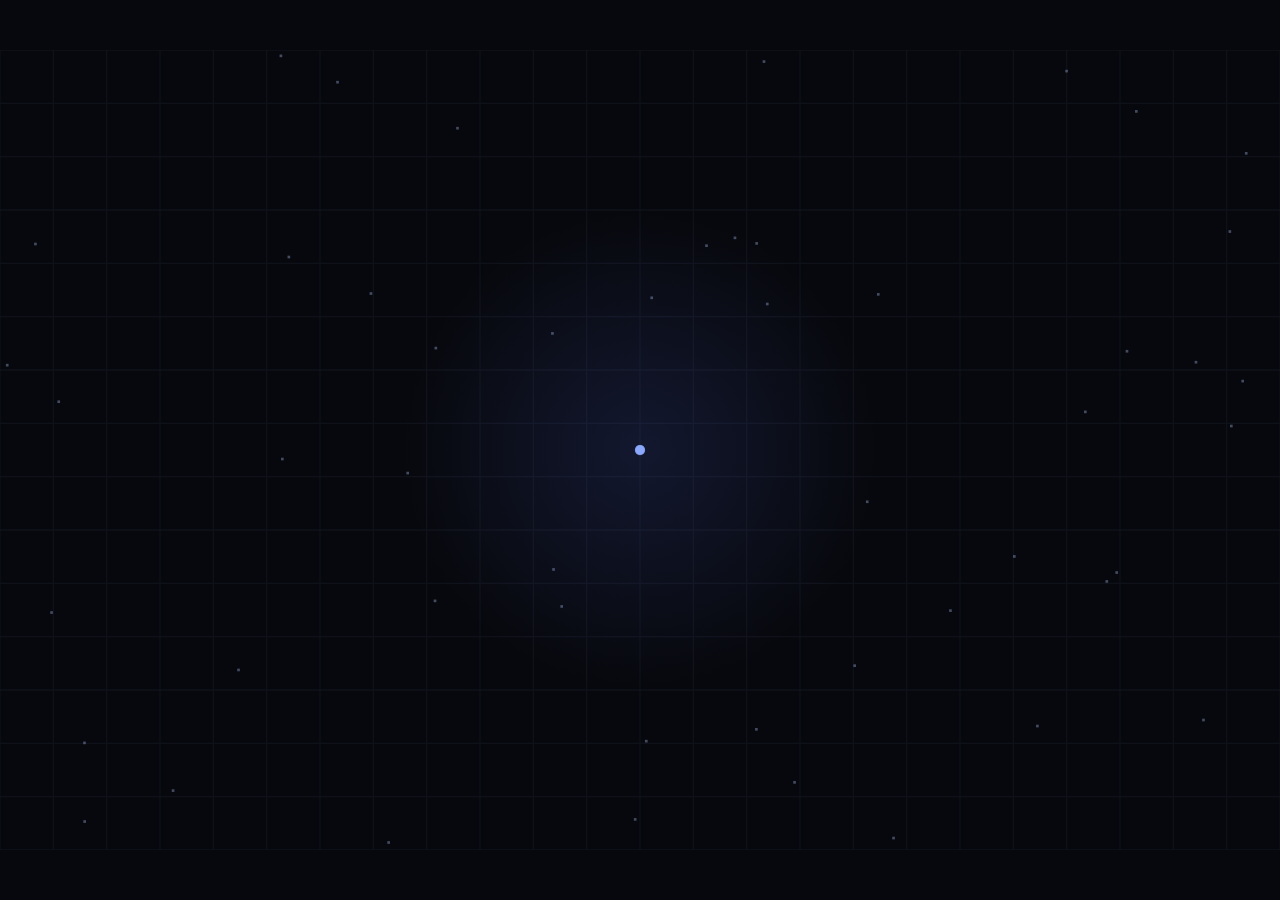
<file: index.html>
<!DOCTYPE html>
<html lang="es"><head><meta charset="utf-8"><meta name="viewport" content="width=device-width,initial-scale=1">
<link rel="icon" type="image/svg+xml" href="data:image/svg+xml,%3Csvg xmlns='http://www.w3.org/2000/svg' viewBox='0 0 100 100'%3E%3Crect width='100' height='100' rx='22' fill='%2307080d'/%3E%3Cpolygon points='50,12 74,50 50,88 26,50' fill='%237dffb2'/%3E%3Ccircle cx='78' cy='24' r='7' fill='%23ff3d5a'/%3E%3C/svg%3E">
<meta property="og:type" content="website">
<meta property="og:title" content="ORBIQ — Juego de arena HTML5 gratis">
<meta property="og:description" content="Recoge orbes, esquiva círculos, encadena combos y desafía los modos Hardcore y Oleada infinita. Gratis en tu navegador.">
<meta property="og:locale" content="es_ES">
<meta name="twitter:card" content="summary">
<meta name="twitter:title" content="ORBIQ — Juego de arena HTML5 gratis">
<meta name="twitter:description" content="Recoge orbes, esquiva círculos, encadena combos. Gratis en tu navegador.">
<title>ORBIQ - Juego de arena HTML5 gratis</title>
<meta name="description" content="ORBIQ: juego de arena gratis en el navegador. Recoge orbes, esquiva círculos, encadena combos y desafía el modo Hardcore.">
<link rel="stylesheet" href="src/styles.css">
</head><body><canvas id="c"></canvas>
<script type="module" src="src/main.js"></script>
</body></html>
</file>
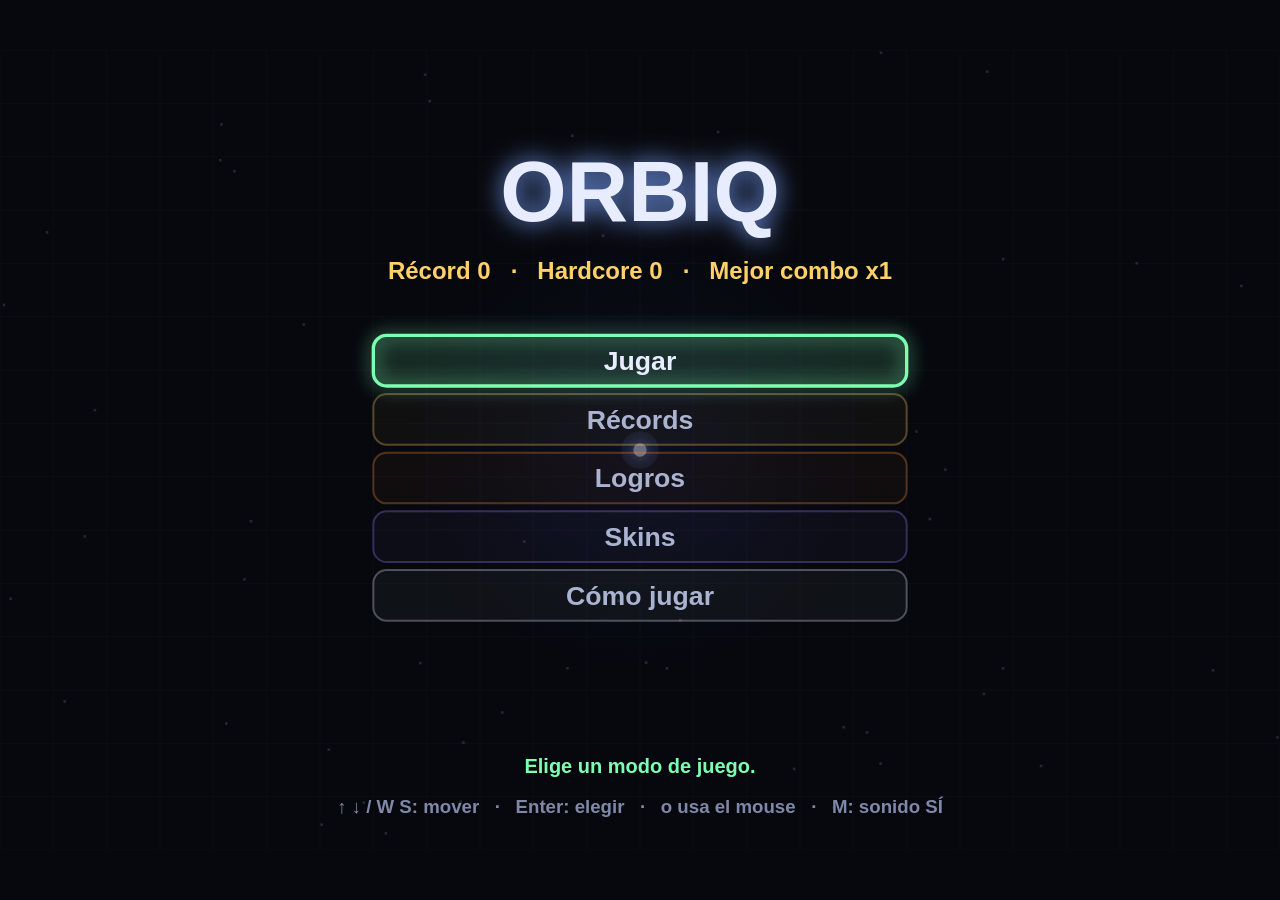
<file: ORBIQ ORIGINAL.html>
<!DOCTYPE html>
<html lang="es"><head><meta charset="utf-8"><meta name="viewport" content="width=device-width,initial-scale=1">
<link rel="icon" type="image/svg+xml" href="data:image/svg+xml,%3Csvg xmlns='http://www.w3.org/2000/svg' viewBox='0 0 100 100'%3E%3Crect width='100' height='100' rx='22' fill='%2307080d'/%3E%3Cpolygon points='50,12 74,50 50,88 26,50' fill='%237dffb2'/%3E%3Ccircle cx='78' cy='24' r='7' fill='%23ff3d5a'/%3E%3C/svg%3E">
<meta property="og:type" content="website">
<meta property="og:title" content="ORBIQ — Juego de arena HTML5 gratis">
<meta property="og:description" content="Recoge orbes, esquiva círculos, encadena combos y desafía los modos Hardcore y Oleada infinita. Gratis en tu navegador.">
<meta property="og:locale" content="es_ES">
<meta name="twitter:card" content="summary">
<meta name="twitter:title" content="ORBIQ — Juego de arena HTML5 gratis">
<meta name="twitter:description" content="Recoge orbes, esquiva círculos, encadena combos. Gratis en tu navegador.">
<title>ORBIQ - Juego de arena HTML5 gratis</title>
<meta name="description" content="ORBIQ: juego de arena gratis en el navegador. Recoge orbes, esquiva círculos, encadena combos y desafía el modo Hardcore.">
<style>html,body{margin:0;height:100%;background:#07080d;overflow:hidden}canvas{position:absolute;cursor:none;display:block}</style>
</head><body><canvas id="c"></canvas>
<script>
(()=>{'use strict';
/* ===== CONSTANTES (ajusta el balance aquí) ===== */
const W=960,H=600,DT=1/60;               // resolución lógica y paso fijo (60 FPS lógicos)
const ORB_LIFE=6, ORB_MIN=5, ORB_MAX=50; // vida del orbe (s) y rango de valor
const WAVE_GAP=[20,30], WAVE_DUR=[8,15], TELEGRAPH=2, INVULN=1.5, COMBO_TIME=7;
const PU={shield:{n:'Escudo',c:'#ffd166',d:4},magnet:{n:'Imán',c:'#2de2e6',d:6},slow:{n:'Tiempo lento',c:'#a07bff',d:4},freeze:{n:'Congelar',c:'#ffffff',d:2},bomb:{n:'Detonador',c:'#ff8a3d',d:0},combo:{n:'Combo x2',c:'#ff5ea8',d:5}};
const PUK=Object.keys(PU);
/* Solo 2 modos con el mismo sistema de puntos (val:1). Hardcore (flag hc): 1 vida y oleadas más frecuentes (wave:.65) */
const MODS=[
 {n:'Normal',d:'3 vidas · dificultad progresiva',wave:1,cnt:1,val:1,life:1,hp:3,spd:1,cmb:1},
 {n:'Hardcore',d:'1 vida · oleadas más frecuentes',wave:.65,cnt:1,val:1,life:1,hp:1,spd:1,cmb:1,hc:true},
 {n:'Oleada infinita',d:'Sobrevive el máximo tiempo posible',wave:1,cnt:1.4,val:1,life:1,hp:1,spd:1.1,cmb:1,endless:true}
];
const ACH=[
 {id:'w5',n:'Sobrevive 5 oleadas',ic:'🌊',d:'Llega a la oleada 5 en Normal o Hardcore.'},
 {id:'c8',n:'Alcanza combo x8',ic:'🔥',d:'Encadena orbes hasta combo x8 (racha perfecta).'},
 {id:'c15',n:'Alcanza combo x15',ic:'💥',d:'Encadena orbes hasta combo x15 (requiere power-up Combo x2).'},
 {id:'o100',n:'Recoge 100 orbes en una partida',ic:'💎',d:'Recoge 100 orbes sin morir.'},
 {id:'boss1',n:'Derrota a un jefe',ic:'👑',d:'Derrota al jefe del nivel 10.'},
 {id:'hc1000',n:'Hardcore: más de 1000 puntos',ic:'💀',d:'Termina una partida Hardcore con más de 1000 puntos.'}
];
const SKINS=[
 {id:'default',n:'Clásico',req:null,d:'El cursor de siempre.'},
 {id:'star',n:'Estrella',req:'c15',d:'Desbloqueado con combo x15.'},
 {id:'ring',n:'Anillo doble',req:'o100',d:'Desbloqueado con 100 orbes en una partida.'},
 {id:'diamond',n:'Rombo',req:'w5',d:'Desbloqueado con 5 oleadas.'}
];
/* --- Constantes de menú y récords (nuevo) --- */
const NAME_MAX=12, SCORES_MAX=10;                        // longitud máxima del nombre y tamaño de la tabla
const MODE_C={normal:'#7dffb2',hardcore:'#ff3d5a',endless:'#2de2e6'};      // color de la etiqueta de cada modo
const LVMSG={2:'¡Oleadas más frecuentes!',3:'¡Patrones combinados!',5:'¡Mini-oleadas!',7:'¡Círculos rebotadores!'};

/* ===== UTILIDADES ===== */
const rnd=(a,b)=>a+Math.random()*(b-a),ri=(a,b)=>Math.floor(rnd(a,b+1)),pick=a=>a[Math.floor(Math.random()*a.length)];
const clamp=(v,a,b)=>Math.max(a,Math.min(b,v)),dist=(a,b,c,d)=>Math.hypot(a-c,b-d);
const store={get(k,d){try{const v=localStorage.getItem('av_'+k);return v===null?d:JSON.parse(v)}catch(e){return d}},
 set(k,v){try{localStorage.setItem('av_'+k,JSON.stringify(v));return true}catch(e){return false}}};

/* ===== AUDIO (Web Audio, osciladores) ===== */
let ac=null,muted=false;
function initAudio(){if(!ac){try{ac=new(window.AudioContext||window.webkitAudioContext)()}catch(e){}}if(ac&&ac.state==='suspended')ac.resume()}
function tone(f,d=.12,type='sine',v=.08,slide=0){
 if(!ac||muted)return;const t=ac.currentTime,o=ac.createOscillator(),g=ac.createGain();
 o.type=type;o.frequency.setValueAtTime(f,t);if(slide)o.frequency.exponentialRampToValueAtTime(Math.max(30,f+slide),t+d);
 g.gain.setValueAtTime(v,t);g.gain.exponentialRampToValueAtTime(.0001,t+d);o.connect(g);g.connect(ac.destination);o.start(t);o.stop(t+d)}
const seq=(fs,gap,type,v)=>fs.forEach((f,i)=>setTimeout(()=>tone(f,.15,type,v),i*gap));
const sfx={collect:m=>tone(520+m*90,.12,'triangle',.09),miss:()=>tone(200,.2,'sawtooth',.06,-100),
 power:()=>seq([660,990],90,'square',.06),hit:()=>tone(120,.3,'sawtooth',.12,-60),level:()=>seq([523,659,784,1047],90,'triangle',.08),
 die:()=>tone(300,.9,'sawtooth',.12,-260),alarm:p=>tone(300+p*500,.12,'square',.05),boom:()=>tone(160,.4,'sawtooth',.12,-120),
 nav:()=>tone(420,.06,'triangle',.05)}; // nav: sonido suave al moverse por el menú
const ARP=[220,261.6,329.6,392,329.6,261.6]; // arpegio de fondo

/* ===== ESTADO ===== */
const cv=document.getElementById('c'),ctx=cv.getContext('2d');
const mouse={x:W/2,y:H/2};
let scene='menu',G=null,K=1,parts=[],texts=[],trail=[];   // escenas: menu, playmenu, howto, records, achievements, skins, play, revive, name, over
let rec=store.get('rec',0),bestCombo=store.get('bc',1),ach=store.get('ach',{});
// Migración de ids de logros antiguos a los nuevos
const ACH_MIG={'w3':'w5','c5':'c8','c10':'c15','o50':'o100','hc500':'hc1000'};
let achChanged=false;
Object.keys(ACH_MIG).forEach(oldId=>{
 if(ach[oldId]){ach[ACH_MIG[oldId]]=1;delete ach[oldId];achChanged=true}
});
if(achChanged)store.set('ach',ach);
let recHC=store.get('rec_hardcore',0);                    // récord separado del modo Hardcore
let recHCTime=store.get('rec_hc_time',0);                 // mejor tiempo sobrevivido en Hardcore (s)
let unlockedEndless=store.get('endless',0)?true:false;    // modo Oleada infinita desbloqueado (nivel 10 en Normal)
let recEndless=store.get('rec_endless',0);                // récord de tiempo en Oleada infinita (s)
let unlockedSkins=store.get('skins',['default']);         // ids de skins desbloqueadas
let selSkin=store.get('skin','default');                  // skin elegida
if(!Array.isArray(unlockedSkins)||!unlockedSkins.includes('default'))unlockedSkins=['default'];
SKINS.forEach(s=>{if(s.req&&ach[s.req]&&!unlockedSkins.includes(s.id))unlockedSkins.push(s.id)});   // logros ya obtenidos antes
if(!unlockedSkins.includes(selSkin))selSkin='default';

/* ===== ESTADO DE MENÚ Y RÉCORDS (nuevo) ===== */
let eggMode=false,eggBuf='';            // easter egg: escribir 'egg' cambia los círculos por huevos de Pascua
let sel=0,sceneT=0;                   // opción seleccionada y segundos en la escena actual
const nm={text:''};                    // texto del input de nombre
let hl=null;                           // entrada recién agregada a resaltar: {e:entrada, t:segundos restantes}
// ¿Funciona localStorage? (en modo privado puede fallar). Si no, el juego sigue y avisamos en pantalla.
let storeOK=(()=>{try{const k='av__test';localStorage.setItem(k,'1');localStorage.removeItem(k);return true}catch(e){return false}})();
const byScore=(a,b)=>b.score-a.score||(a.date||0)-(b.date||0);   // mayor puntuación primero; empate: la más antigua
// Carga las dos tablas independientes ('av_scores_normal' y 'av_scores_hardcore').
// Migración: si existe el antiguo 'av_scores' (mezclado), reparte sus entradas por modo, guarda y lo elimina.
function loadScores(){
 const ok=e=>e&&typeof e.name==='string'&&typeof e.score==='number';
 const list=k=>{const a=store.get(k,[]);return Array.isArray(a)?a.filter(ok):[]};
 let n=list('scores_normal'),h=list('scores_hardcore');
 const old=store.get('scores',null);
 if(Array.isArray(old))old.filter(ok).forEach(e=>{if(e.mode==='hardcore')h.push(e);else if(e.mode==='normal')n.push(e)});
 const top=(a,m)=>a.filter(e=>e.mode===m).sort(byScore).slice(0,SCORES_MAX);
 n=top(n,'normal');h=top(h,'hardcore');
 if(Array.isArray(old)){const x=store.set('scores_normal',n),y=store.set('scores_hardcore',h);
  if(x&&y){try{localStorage.removeItem('av_scores')}catch(e){}}}
 return [n,h]}
let [scoresNormal,scoresHardcore]=loadScores();   // tablas en memoria (siguen funcionando aunque localStorage falle)
// Agrega la entrada a la tabla de su modo, ordena, recorta al top 10 y guarda solo esa tabla.
// Devuelve la entrada si quedó dentro del top 10, o null si no entró.
function addScore(e){const hc=e.mode==='hardcore',t=(hc?scoresHardcore:scoresNormal).concat(e).sort(byScore).slice(0,SCORES_MAX);
 if(hc)scoresHardcore=t;else scoresNormal=t;
 if(!store.set(hc?'scores_hardcore':'scores_normal',t))storeOK=false;return t.includes(e)?e:null}
const curRec=()=>G&&G.hc?recHC:rec;    // récord del modo de la partida actual
function fdate(ms){const d=new Date(ms);if(isNaN(d))return '--/--/--';const p=n=>String(n).padStart(2,'0');
 return p(d.getDate())+'/'+p(d.getMonth()+1)+'/'+p(d.getFullYear()%100)}   // fecha corta dd/mm/aa
function go(s){scene=s;sel=0;sceneT=0}      // cambia de escena y reinicia el estado de menú
function fmtTime(s){s=Math.max(0,s);return Math.floor(s/60)+':'+String(Math.floor(s%60)).padStart(2,'0')}   // mm:ss
const live=()=>G&&(scene==='play'||scene==='name'||scene==='over'||scene==='revive');   // ¿se dibuja la partida (mundo + HUD)?
const dust=Array.from({length:50},()=>({x:rnd(0,W),y:rnd(0,H),vx:rnd(-6,6),vy:rnd(-6,6)}));

function newGame(modo='normal'){
 // Normal: modificador 'Normal' · Hardcore: fuerza el modificador Hardcore
 const hc=modo==='hardcore',endless=modo==='endless',
  mod=hc?MODS.find(m=>m.hc):endless?MODS.find(m=>m.endless):MODS.find(m=>m.n==='Normal');parts=[];texts=[];hl=null;eggMode=false;
 G={t:0,score:0,lives:mod.hp,lvl:1,energy:0,streak:0,combo:1,comboT:0,orbs:[],circles:[],mod,inv:0,shake:0,
  pu:null,armed:false,puOrb:null,orbT:.5,puT:rnd(10,16),
  phase:endless?'wave':'calm',waveT:endless?9999:rnd(12,18),total:endless?9999:0,spawned:0,dur:endless?9999:10,theme:['line'],
  waves:0,miniT:10,got:0,maxCombo:1,banner:{t:3.5,a:'Modificador: '+mod.n,b:mod.d},flash:0,mt:0,mstep:0,newAch:[],alarmT:0,
  hc,mode:modo,
  perfectStreak:0,                 // Bloque A: orbes seguidos sin fallar ni recibir daño
  runT:0,                          // Bloque D: tiempo de la partida (s)
  reviveUsed:false,pendingRevive:false,   // Bloque E: crédito de revivir
  safeZone:null,safeT:rnd(25,35),  // Bloque G: zona segura
  boss:null,bossSpawned:{},        // Bloque K: jefe cada 10 niveles
  endless,endT:0,endWaveT:20,endSpawnT:0,endlessUnlockedNow:false};   // Bloque C: Oleada infinita
 if(endless)chooseTheme();
 go('play');
}
const need=()=>100+G.lvl*100;   // nivel 2→300, nivel 5→600, nivel 10→1100
function burst(x,y,c,n,sp=160,life=.6){for(let i=0;i<n;i++){const a=rnd(0,6.283),s=rnd(.2,1)*sp;
 parts.push({x,y,vx:Math.cos(a)*s,vy:Math.sin(a)*s,l:rnd(.3,1)*life,m:life,c,s:rnd(1.5,3.5)})}}
const ft=(x,y,s,c,sz=16)=>texts.push({x,y,s,c,sz,l:1});
function unlock(id){if(ach[id])return;ach[id]=1;store.set('ach',ach);G.newAch.push(ACH.find(a=>a.id===id).n);
 SKINS.forEach(s=>{if(s.req===id&&!unlockedSkins.includes(s.id)){unlockedSkins.push(s.id);store.set('skins',unlockedSkins)}})}

/* ===== SPAWN: orbes, power-ups y círculos ===== */
function spawnOrb(){
 for(let i=0;i<10;i++){const x=rnd(50,W-50),y=rnd(90,H-50);
  if(G.orbs.every(o=>dist(o.x,o.y,x,y)>70)){const golden=Math.random()<0.05;   // 5% dorados: 3x valor, mitad de vida
   G.orbs.push({x,y,age:0,life:ORB_LIFE*G.mod.life*Math.max(.4,1-.05*(G.lvl-1))*(golden?0.5:1),ph:rnd(0,6),golden});return}}}   // la vida del orbe se acorta con el nivel (tope 40%: 2.4 s)
const orbVal=o=>{const base=Math.round((ORB_MAX-(ORB_MAX-ORB_MIN)*clamp(o.age/o.life,0,1))*(1+.1*(G.lvl-1))*G.mod.val);return Math.round(base*(o.golden?3:1))};
function spawnPU(){G.puOrb={x:rnd(80,W-80),y:rnd(110,H-80),k:pick(PUK),age:0,life:8}}
// Fairness: nunca aparece a <80px del cursor (los círculos nacen fuera de pantalla)
function spawnCircle(type){
 const r=rnd(14,30),e=ri(0,3);let x,y;
 if(e===0){x=rnd(0,W);y=-r-4}else if(e===1){x=W+r+4;y=rnd(0,H)}else if(e===2){x=rnd(0,W);y=H+r+4}else{x=-r-4;y=rnd(0,H)}
 if(dist(x,y,mouse.x,mouse.y)<80+r)return false;
 const a=Math.atan2(rnd(120,H-120)-y,rnd(160,W-160)-x),sp=rnd(70,140)*(1+.08*(G.lvl-1))*G.mod.spd,sg=Math.random()<.5?-1:1;   // velocidad de círculos: +8% por nivel
 const turn=type==='curve'?rnd(.4,.9)*sg:type==='spiral'?rnd(1.4,2.2)*sg:0;
 const color=type==='curve'?'#ff8a3d':type==='spiral'?'#a07bff':type==='bounce'?'#ffd166':'#ff3d5a';   // color según patrón
 G.circles.push({x,y,r,vx:Math.cos(a)*sp,vy:Math.sin(a)*sp,type,turn,age:0,rot:0,tr:[],bounce:type==='bounce',color});
 return true}
function waveCount(){return Math.round(clamp(8+(G.lvl-1)*2.2,8,30)*G.mod.cnt)}
function chooseTheme(){ // patrones procedurales según nivel
 const t=['line','curve'];if(G.lvl>=3)t.push('spiral');if(G.lvl>=7)t.push('bounce');
 G.theme=G.lvl>=3?[pick(t),pick(t)]:[pick(t)]}

/* ===== SUBIDA DE NIVEL, DAÑO, RECOLECCIÓN ===== */
function levelUp(){
 G.energy-=need();G.lvl++;G.banner={t:3,a:'NIVEL '+G.lvl,b:LVMSG[G.lvl]||'¡Más rápido y más intenso!'};
 if(G.lvl%10===0&&!G.bossSpawned[G.lvl]){   // Bloque K: jefe en los niveles 10, 20, 30...
  G.bossSpawned[G.lvl]=true;
  G.boss={x:W/2,y:-80,r:60,hp:5,phase:1,t:0,shootT:2,vx:0,vy:0,entering:true};
  G.banner={t:3,a:'¡JEFE!',b:'Nivel '+G.lvl+' · 5 impactos'}}
 sfx.level();burst(mouse.x,mouse.y,'#7dffb2',40,260,1);spawnPU()}
function collectOrb(o){
 const v=orbVal(o),prev=G.combo;G.streak++;G.perfectStreak++;
 // Bloque A: el techo del combo sube con la racha perfecta (5 → x6, 9 → x8, 15 → x10)
 let cap=G.perfectStreak>=15?10:G.perfectStreak>=9?8:G.perfectStreak>=5?6:5;
 G.combo=Math.min(cap,1+Math.floor(G.streak/3));G.comboT=COMBO_TIME*G.mod.cmb;
 // Bloque B: con "Combo x2" activo cada orbe suma +1 al combo (tope 15)
 if(G.pu&&G.pu.k==='combo')G.combo=Math.min(15,Math.max(G.combo,prev+1));
 G.maxCombo=Math.max(G.maxCombo,G.combo);
 const pts=v*G.combo;G.score+=pts;G.energy+=v;G.got++;
 ft(o.x,o.y-10,'+'+pts,orbColor(o),18);burst(o.x,o.y,orbColor(o),14);sfx.collect(G.combo);
 if(o.golden)sfx.power();
 if(G.combo>=8)unlock('c8');if(G.combo>=15)unlock('c15');if(G.got>=100)unlock('o100');
 G.orbs.splice(G.orbs.indexOf(o),1);if(!G.endless)while(G.energy>=need())levelUp()}
function activate(k){
 const p=PU[k];ft(mouse.x,mouse.y-24,p.n,p.c,20);burst(mouse.x,mouse.y,p.c,24,200);sfx.power();
 if(k==='bomb')G.armed=true;else G.pu={k,t:p.d,m:p.d}}
function detonate(){ // Detonador: destruye todos los círculos y da puntos
 G.circles.forEach(c=>{const p=25*G.combo;G.score+=p;ft(c.x,c.y,'+'+p,'#ff8a3d');burst(c.x,c.y,'#ff8a3d',16,220)});
 G.circles=[];G.armed=false;G.shake=5;sfx.boom()}
function hurt(){
 G.lives--;G.inv=INVULN;G.streak=0;G.combo=1;G.perfectStreak=0;G.shake=5;sfx.hit();burst(mouse.x,mouse.y,'#ff3d5a',30,240);
 if(G.lives<=0){
  if(G.hc||G.reviveUsed)gameOver();   // Hardcore: sin revivir
  else{G.pendingRevive=true;go('revive')}}}   // Bloque E: ofrece revivir una vez
function gameOver(){
 burst(mouse.x,mouse.y,'#e8ecff',90,320,1.4);sfx.die();G.banner.t=0;   // oculta el cartel inicial si se muere muy pronto
 // Récord separado por modo: 'av_rec' (normal) y 'av_rec_hardcore'
 if(G.endless){if(G.endT>recEndless){recEndless=Math.floor(G.endT);store.set('rec_endless',recEndless)}}   // Oleada infinita: solo récord de tiempo
 else if(G.hc){if(G.score>recHC){recHC=G.score;store.set('rec_hardcore',recHC)}}
 else if(G.score>rec){rec=G.score;store.set('rec',rec)}
 if(G.maxCombo>bestCombo){bestCombo=G.maxCombo;store.set('bc',bestCombo)}
 if(G.hc&&G.score>1000)unlock('hc1000');
 if(G.hc&&G.runT>recHCTime){recHCTime=Math.floor(G.runT);store.set('rec_hc_time',recHCTime)}   // Bloque D
 if(G.mode==='normal'&&G.lvl>=10&&!unlockedEndless){unlockedEndless=true;store.set('endless',1);G.endlessUnlockedNow=true}   // Bloque C
 if(G.endless){go('over');return}   // sin tabla de récords: no hay nombre que guardar
 // Flujo: game over -> ingreso de nombre (si hay puntos) -> resultados -> menú
 nm.text=String(store.get('name','')).replace(/[^\p{L}\p{N} ]/gu,'').slice(0,NAME_MAX);   // recuerda el último nombre usado
 go(G.score>0?'name':'over')}

/* ===== ENTRADA DE NOMBRE Y GUARDADO DE RÉCORD (nuevo) ===== */
function saveEntry(skip){ // skip=true: omitir (Esc) y no guardar la puntuación
 if(!skip){const name=nm.text.trim()||'Anónimo';store.set('name',name);
  const e=addScore({name,score:G.score,mode:G.mode,level:G.lvl,combo:G.maxCombo,waves:G.waves,date:Date.now()});
  hl=e?{e,t:6}:null}                       // resalta la entrada nueva unos segundos (si entró al top 10)
 go('over')}
function nameKey(e){ // teclado del input de nombre: solo letras, números y espacios, máx. NAME_MAX
 if(sceneT<.3)return;                       // evita que una pulsación suelta al morir se cuele en el nombre
 if(e.code==='Enter'||e.code==='NumpadEnter'){e.preventDefault();if(!e.repeat)saveEntry(false)}
 else if(e.code==='Escape'){e.preventDefault();if(!e.repeat)saveEntry(true)}
 else if(e.code==='Backspace'){e.preventDefault();nm.text=nm.text.slice(0,-1)}
 else if(e.key.length===1&&!e.ctrlKey&&!e.metaKey&&!e.altKey&&/^[\p{L}\p{N} ]$/u.test(e.key)){
  e.preventDefault();if(nm.text.length<NAME_MAX)nm.text+=e.key}}

/* ===== INPUT ===== */
function click(){
 if(scene!=='play')return;
 if(G.safeZone&&dist(mouse.x,mouse.y,G.safeZone.x,G.safeZone.y)<G.safeZone.r)return;   // Bloque G: en la zona segura no se recoge nada
 const bs=G.boss;
 if(bs&&!bs.entering&&dist(mouse.x,mouse.y,bs.x,bs.y)<bs.r+10){   // Bloque K: clic sobre el jefe lo daña
  bs.hp--;bs.phase=bs.hp<=3?(bs.hp<=1?3:2):1;
  burst(bs.x,bs.y,'#ff8a3d',20,200);sfx.hit();
  if(bs.hp<=0){
   for(let i=0;i<15;i++)G.orbs.push({x:clamp(bs.x+rnd(-60,60),30,W-30),y:clamp(bs.y+rnd(-60,60),90,H-30),age:0,life:ORB_LIFE,ph:rnd(0,6),golden:true});
   G.score+=500;G.boss=null;G.shake=8;sfx.boom();ft(W/2,200,'¡JEFE DERROTADO! +500','#ffd166',26);unlock('boss1')}
  return}
 let got=false,justPU=false;
 if(G.puOrb&&dist(mouse.x,mouse.y,G.puOrb.x,G.puOrb.y)<26){const k=G.puOrb.k;G.puOrb=null;activate(k);got=justPU=true}
 let best=null,bd=24;G.orbs.forEach(o=>{const d=dist(mouse.x,mouse.y,o.x,o.y);if(d<bd){bd=d;best=o}});
 if(best){collectOrb(best);got=true}
 if(G.armed&&!justPU)detonate();
 if(!got)burst(mouse.x,mouse.y,'#7f88a8',6,60,.3)}
function pos(e){const r=cv.getBoundingClientRect();mouse.x=clamp((e.clientX-r.left)*W/r.width,0,W);mouse.y=clamp((e.clientY-r.top)*H/r.height,0,H)}
/* ===== MENÚ PRINCIPAL (nuevo): opciones, hit-test y acciones ===== */
// Menú principal: solo 5 opciones; los modos viven en la subpantalla 'playmenu'
function buildMenu(){
 return [
  {label:'Jugar',c:'#7dffb2',d:'Elige un modo de juego.',act:()=>go('playmenu')},
  {label:'Récords',c:'#ffd166',d:'Top 10 de jugadores guardado en este navegador.',act:()=>go('records')},
  {label:'Logros',c:'#ff8a3d',d:'Consulta tus logros desbloqueados.',act:()=>go('achievements')},
  {label:'Skins',c:'#a07bff',d:'Elige el aspecto de tu cursor.',act:()=>go('skins')},
  {label:'Cómo jugar',c:'#e8ecff',d:'Instrucciones y controles.',act:()=>go('howto')}]}
// Submenú de modos: "Oleada infinita" aparece siempre, con candado hasta desbloquearla
function buildPlayMenu(){
 return [
  {label:'Modo Normal',c:'#7dffb2',d:'3 vidas · dificultad progresiva · récord propio.',act:()=>newGame('normal')},
  {label:'Modo Hardcore',c:'#ff3d5a',d:'1 vida · oleadas más frecuentes · sin revivir · récord propio.',act:()=>newGame('hardcore')},
  {label:'Oleada infinita',c:'#2de2e6',
   d:unlockedEndless?'Sobrevive el máximo tiempo posible. Récord de tiempo propio.':'Desbloqueado al llegar a nivel 10 en Normal.',
   locked:!unlockedEndless,
   act:()=>{if(unlockedEndless)newGame('endless');else sfx.miss()}}]}
const BACK=y=>({label:'Volver',c:'#7dffb2',sz:17,x:W/2-100,y,w:200,h:34,act:()=>go('menu')});
// Opciones clicables de la escena actual, con su rectángulo (se usan para dibujar, hover y clic)
function items(){
 if(scene==='menu')return buildMenu().map((m,i)=>({...m,x:W/2-200,y:214+i*44,w:400,h:38}));
 if(scene==='playmenu')return buildPlayMenu().map((m,i)=>({...m,x:W/2-200,y:190+i*70,w:400,h:52}))
  .concat([{label:'Volver',c:'#7dffb2',sz:16,x:W/2-100,y:460,w:200,h:34,act:()=>go('menu')}]);
 if(scene==='records')return [BACK(520)];
 if(scene==='achievements')return [BACK(540)];
 if(scene==='skins')return SKINS.map((s,i)=>({label:s.n,c:'#a07bff',skin:s,x:50+i*220,y:190,w:200,h:140,
  act:()=>{if(unlockedSkins.includes(s.id)){selSkin=s.id;store.set('skin',selSkin);sfx.collect(1)}else sfx.miss()}})).concat([BACK(520)]);
 if(scene==='revive')return [
  {label:'Revivir (mitad de puntos)',c:'#7dffb2',sz:16,x:W/2-260,y:400,w:240,h:50,
   act:()=>{G.score=Math.floor(G.score/2);G.lives=1;G.reviveUsed=true;G.pendingRevive=false;
    G.inv=INVULN;G.phase=G.endless?'wave':'calm';G.waveT=G.endless?9999:3;go('play')}},
  {label:'Aceptar derrota',c:'#ff3d5a',sz:16,x:W/2+20,y:400,w:240,h:50,
   act:()=>{G.reviveUsed=true;go('over');gameOver()}}];   // gameOver hace su trabajo normal (récords, nombre...)
 return []}
const hit=it=>mouse.x>=it.x&&mouse.x<=it.x+it.w&&mouse.y>=it.y&&mouse.y<=it.y+it.h;
const NAVS=['menu','playmenu','records','achievements','skins','revive'];   // escenas con opciones clicables
function hover(){if(!NAVS.includes(scene))return;const i=items().findIndex(hit);if(i>=0&&i!==sel){sel=i;sfx.nav()}}
function backToMenu(){G=null;go('menu')}   // del resultado al menú principal
cv.addEventListener('mousemove',e=>{pos(e);hover()});
cv.addEventListener('mousedown',e=>{pos(e);initAudio();
 if(scene==='play')click();
 else if(scene==='howto'){if(sceneT>.25)go('menu')}
 else if(scene==='menu'||scene==='playmenu'||scene==='records'||scene==='achievements'||scene==='skins'){const it=items().find(hit);if(it)it.act()}
 else if(scene==='revive'){if(sceneT>.4){const it=items().find(hit);if(it)it.act()}}   // pequeña guarda: evita un clic accidental al morir
 else if(scene==='over'&&sceneT>.6)backToMenu()});
addEventListener('keydown',e=>{
 initAudio();
 if(scene==='name'){nameKey(e);return}          // en el input de nombre la M es una letra más
 // Easter egg: buffer de las últimas 3 teclas; 'egg' activa/desactiva el modo huevo
 if(e.key&&e.key.length===1){eggBuf=(eggBuf+e.key.toLowerCase()).slice(-3);if(eggBuf==='egg'){eggMode=!eggMode;eggBuf=''}}
 if(e.code==='KeyM'){muted=!muted;return}        // silenciar: funciona en todas las demás escenas
 const up=e.code==='ArrowUp'||e.code==='KeyW',dn=e.code==='ArrowDown'||e.code==='KeyS',
  lf=e.code==='ArrowLeft'||e.code==='KeyA',rt=e.code==='ArrowRight'||e.code==='KeyD',
  enter=(e.code==='Enter'||e.code==='NumpadEnter')&&!e.repeat,esc=e.code==='Escape'&&!e.repeat;
 if(scene==='menu'||scene==='playmenu'||scene==='records'||scene==='skins'||scene==='revive'){
  const n=items().length;
  if(up||dn||(scene!=='menu'&&scene!=='playmenu'&&(lf||rt))){e.preventDefault();sel=(sel+(dn||rt?1:-1)+n)%n;sfx.nav()}
  else if(enter){if(scene!=='revive'||sceneT>.4)items()[sel].act()}
  else if((scene==='records'||scene==='skins'||scene==='playmenu')&&esc)go('menu')}   // en 'revive' no hay Esc: hay que elegir
 else if(scene==='achievements'){if(enter||esc)go('menu')}
 else if(scene==='howto'){if(enter||esc)go('menu')}
 else if(scene==='over'){if((enter||esc)&&sceneT>.6)backToMenu()}});
function resize(){const s=Math.min(innerWidth/W,innerHeight/H),d=window.devicePixelRatio||1;
 cv.style.width=W*s+'px';cv.style.height=H*s+'px';cv.style.left=(innerWidth-W*s)/2+'px';cv.style.top=(innerHeight-H*s)/2+'px';
 cv.width=Math.round(W*s*d);cv.height=Math.round(H*s*d);K=cv.width/W}
addEventListener('resize',resize);resize();

/* ===== UPDATE ===== */
function updateFX(){
 trail.push({x:mouse.x,y:mouse.y,l:.4});trail.forEach(p=>p.l-=DT);trail=trail.filter(p=>p.l>0);
 parts.forEach(p=>{p.x+=p.vx*DT;p.y+=p.vy*DT;p.vx*=.97;p.vy*=.97;p.l-=DT});parts=parts.filter(p=>p.l>0);
 texts.forEach(t=>{t.y-=30*DT;t.l-=DT});texts=texts.filter(t=>t.l>0);
 dust.forEach(d=>{const dd=dist(d.x,d.y,mouse.x,mouse.y);if(dd<110&&dd>1){d.x+=(d.x-mouse.x)/dd*1.6;d.y+=(d.y-mouse.y)/dd*1.6}
  d.x=(d.x+d.vx*DT+W)%W;d.y=(d.y+d.vy*DT+H)%H})}
function updateGame(dt){
 G.t+=dt;G.runT+=dt;if(G.endless)G.endT+=dt;if(G.inv>0)G.inv-=dt;G.shake*=.9;if(G.flash>0)G.flash-=dt;if(G.banner.t>0)G.banner.t-=dt;
 if(G.streak>0){G.comboT-=dt;if(G.comboT<=0){G.streak=0;G.combo=1}}
 if(G.pu){G.pu.t-=dt;if(G.pu.t<=0)G.pu=null}
 const pk=G.pu&&G.pu.k,spd=pk==='freeze'?0:pk==='slow'?.4:1;
 // orbes normales: spawn, envejecer, imán y expiración (rompe combo)
 G.orbT-=dt;if(G.orbT<=0){if(G.orbs.length<6)spawnOrb();G.orbT=rnd(.8,1.5)/(1+.03*G.lvl)}
 for(const o of G.orbs.slice()){o.age+=dt;
  if(pk==='magnet'){const d=dist(o.x,o.y,mouse.x,mouse.y);if(d<150&&d>2){o.x+=(mouse.x-o.x)/d*200*dt;o.y+=(mouse.y-o.y)/d*200*dt}}
  if(o.age>=o.life){G.orbs.splice(G.orbs.indexOf(o),1);G.streak=0;G.combo=1;G.perfectStreak=0;sfx.miss();burst(o.x,o.y,'#555a70',8,60)}}
 // power-up en pantalla (máximo uno)
 if(G.puOrb){G.puOrb.age+=dt;if(G.puOrb.age>=G.puOrb.life)G.puOrb=null}
 else{G.puT-=dt;if(G.puT<=0){spawnPU();G.puT=rnd(14,22)}}
 // Bloque G: zonas seguras temporales (sin daño, pero tampoco se recoge nada)
 G.safeT-=dt;
 if(G.safeZone){G.safeZone.t-=dt;if(G.safeZone.t<=0)G.safeZone=null}
 else if(G.safeT<=0){
  for(let i=0;i<10;i++){const x=rnd(120,W-120),y=rnd(120,H-120);
   if(dist(x,y,mouse.x,mouse.y)>150){G.safeZone={x,y,r:90,t:4};G.safeT=rnd(25,35);sfx.power();break}}}
 const inSafe=G.safeZone&&dist(mouse.x,mouse.y,G.safeZone.x,G.safeZone.y)<G.safeZone.r;
 // oleadas: calma -> telegraph -> oleada
 if(G.endless){   // Oleada infinita: una sola oleada continua; cada 20 s sube el nivel
  G.endWaveT-=dt;
  if(G.endWaveT<=0){G.endWaveT=20;G.lvl++;chooseTheme();G.banner={t:2,a:'OLEADA '+(G.lvl-1),b:'¡Más rápido!'}}
  G.endSpawnT-=dt;   // ritmo de aparición (cada vez más rápido) con tope de círculos simultáneos
  if(G.endSpawnT<=0){G.endSpawnT=Math.max(.15,.9-.04*G.lvl)/G.mod.cnt;
   if(G.circles.length<30+G.lvl*2&&spawnCircle(pick(G.theme)))G.spawned++}}
 else if(G.phase==='calm'){G.waveT-=dt;if(G.waveT<=0){G.phase='tele';G.waveT=TELEGRAPH;G.alarmT=0;chooseTheme()}
  if(G.lvl>=5){G.miniT-=dt;if(G.miniT<=0){G.miniT=rnd(8,12);G.flash=.6;const n=Math.round((3+G.lvl/2)*G.mod.cnt);for(let i=0;i<n;i++)spawnCircle(pick(G.theme))}}}
 else if(G.phase==='tele'){G.waveT-=dt;G.alarmT-=dt;if(G.alarmT<=0){sfx.alarm(1-G.waveT/TELEGRAPH);G.alarmT=.25}
  if(G.waveT<=0){G.phase='wave';G.dur=rnd(...WAVE_DUR);G.waveT=G.dur;G.total=waveCount();G.spawned=0}}
 else{G.waveT-=dt;const goal=G.total*Math.min(1,(G.dur-G.waveT)/(G.dur*.6));
  while(G.spawned<goal){if(spawnCircle(pick(G.theme)))G.spawned++;else break}
  if(G.waveT<=0){G.phase='calm';G.waves++;if(G.waves>=5)unlock('w5');
   G.waveT=rnd(...WAVE_GAP)*G.mod.wave*Math.max(.4,1-.05*G.lvl);G.circles.forEach(c=>c.bounce=false)}}   // oleadas más seguidas por nivel (tope 40%)
 // círculos: movimiento por patrón, atracción de orbes viejos, colisión con el cursor
 for(const c of G.circles.slice()){
  c.age+=dt;c.rot+=dt*2;const s=spd*dt;
  const turn=c.type==='spiral'?c.turn/(1+c.age*.5):c.turn;
  if(turn){const a=Math.atan2(c.vy,c.vx)+turn*s,sp=Math.hypot(c.vx,c.vy);c.vx=Math.cos(a)*sp;c.vy=Math.sin(a)*sp}
  G.orbs.forEach(o=>{if(o.age/o.life>.5){const d=dist(o.x,o.y,c.x,c.y);if(d<160&&d>1){c.vx+=(o.x-c.x)/d*35*s;c.vy+=(o.y-c.y)/d*35*s}}});
  c.x+=c.vx*s;c.y+=c.vy*s;
  if(c.bounce){if((c.x<c.r&&c.vx<0)||(c.x>W-c.r&&c.vx>0))c.vx*=-1;if((c.y<c.r&&c.vy<0)||(c.y>H-c.r&&c.vy>0))c.vy*=-1}
  c.tr.push({x:c.x,y:c.y});if(c.tr.length>10)c.tr.shift();
  if(c.age>2&&(c.x<-c.r-60||c.x>W+c.r+60||c.y<-c.r-60||c.y>H+c.r+60))G.circles.splice(G.circles.indexOf(c),1);
  else if(G.inv<=0&&pk!=='shield'&&!inSafe&&dist(c.x,c.y,mouse.x,mouse.y)<c.r+4){hurt();if(scene!=='play')return}}
 // Bloque K: jefe (3 fases según vida restante)
 if(G.boss){
  const b=G.boss;b.t+=dt;
  if(b.entering){b.y+=60*dt;if(b.y>=120)b.entering=false}
  else{
   if(b.phase===1){b.x=W/2+Math.sin(b.t*0.8)*250;b.y=120+Math.cos(b.t*1.2)*40}
   if(b.phase===2){b.x=W/2+Math.sin(b.t*1.2)*300;b.y=140+Math.sin(b.t*2)*60;
    b.shootT-=dt;
    if(b.shootT<=0){b.shootT=1.5;const a=Math.atan2(mouse.y-b.y,mouse.x-b.x),sp=180;   // dispara hacia el cursor
     G.circles.push({x:b.x,y:b.y,r:10,vx:Math.cos(a)*sp,vy:Math.sin(a)*sp,type:'line',turn:0,age:0,rot:0,tr:[],bounce:false,color:'#ff3d5a'})}}
   if(b.phase===3){b.x=W/2+Math.cos(b.t*1.5)*200;b.y=160+Math.sin(b.t*1.8)*80}
   if(G.inv<=0&&pk!=='shield'&&!inSafe&&dist(b.x,b.y,mouse.x,mouse.y)<b.r+4){hurt();if(scene!=='play')return}}}
 // música: arpegio que se acelera durante la oleada
 G.mt+=dt;const iv=G.phase==='wave'?.14:.22;
 if(G.mt>=iv){G.mt-=iv;G.mstep++;tone(ARP[G.mstep%6]*(G.phase==='wave'?2:1),.18,'sine',.03)}}
function update(){updateFX();sceneT+=DT;
 if(hl&&scene==='records'&&hl.t>0)hl.t-=DT;               // el resaltado corre mientras se ve la tabla completa
 if(G&&scene!=='play')G.shake*=.9;                        // el temblor se apaga también fuera de la partida
 if(scene==='play')updateGame(DT)}

/* ===== RENDER ===== */
const orbHue=o=>120-120*clamp(o.age/o.life,0,1),orbColor=o=>o.golden?'#ffd166':'hsl('+orbHue(o)+',90%,60%)';
function txt(s,x,y,sz,c,al='left',a=1){ctx.globalAlpha=a;ctx.fillStyle=c;ctx.font='600 '+sz+'px "Trebuchet MS",Segoe UI,sans-serif';ctx.textAlign=al;ctx.fillText(s,x,y);ctx.globalAlpha=1}
function poly(x,y,r,n,rot=0){ctx.beginPath();for(let i=0;i<n;i++){const a=rot+i*6.283/n;ctx[i?'lineTo':'moveTo'](x+Math.cos(a)*r,y+Math.sin(a)*r)}ctx.closePath()}
function glow(c,b=14){ctx.shadowColor=c;ctx.shadowBlur=b}
function puShape(k,x,y,r,c,t){ // formas distintivas de cada power-up
 ctx.strokeStyle=c;ctx.lineWidth=2.5;glow(c);ctx.beginPath();
 if(k==='shield'){poly(x,y,r,6,t)}
 else if(k==='magnet'){for(let a=0;a<12;a+=.3){const rr=a*r/12;ctx[a?'lineTo':'moveTo'](x+Math.cos(a+t)*rr,y+Math.sin(a+t)*rr)}}
 else if(k==='slow'){ctx.arc(x,y,r,0,6.283);ctx.moveTo(x,y);ctx.lineTo(x,y-r*.7);ctx.moveTo(x,y);ctx.lineTo(x+r*.5,y)}
 else if(k==='freeze'){for(let i=0;i<3;i++){const a=i*Math.PI/3+t*.5;ctx.moveTo(x-Math.cos(a)*r,y-Math.sin(a)*r);ctx.lineTo(x+Math.cos(a)*r,y+Math.sin(a)*r)}}
 else if(k==='combo'){poly(x,y,r,5,t)}   // pentágono rosa
 else{for(let i=0;i<16;i++){const a=i*Math.PI/8+t,rr=i%2?r*.5:r;ctx[i?'lineTo':'moveTo'](x+Math.cos(a)*rr,y+Math.sin(a)*rr)}ctx.closePath()}
 ctx.stroke();ctx.shadowBlur=0}
/* ===== EASTER EGG: círculos dibujados como huevos de Pascua ===== */
const EGG_C=['#ffb3c8','#b3e5ff','#c8ffb3','#fff0b3','#e0b3ff'];   // paleta pastel
const darken=(h,f)=>{const n=parseInt(h.slice(1),16);return 'rgb('+[n>>16&255,n>>8&255,n&255].map(v=>Math.round(v*f)).join(',')+')'};
function drawEgg(c,pk){
 if(!c.eggColor)c.eggColor=pick(EGG_C);                  // color estable por círculo (no parpadea)
 const rx=c.r*.85,ry=c.r*1.15,dk=darken(c.eggColor,.7);
 ctx.fillStyle=c.eggColor;glow(c.eggColor,12);ctx.beginPath();ctx.ellipse(c.x,c.y,rx,ry,0,0,6.283);ctx.fill();ctx.shadowBlur=0;
 ctx.save();ctx.beginPath();ctx.ellipse(c.x,c.y,rx,ry,0,0,6.283);ctx.clip();       // las franjas no se salen del óvalo
 ctx.strokeStyle=dk;ctx.lineWidth=Math.max(2,c.r*.14);
 for(let k=0;k<4;k++){const y0=c.y+(k-1.5)*ry*.5;ctx.beginPath();                    // 4 franjas en zigzag
  for(let j=0;j<=8;j++){const x=c.x-rx+j*rx/4,y=y0+(j%2?-1:1)*c.r*.14;ctx[j?'lineTo':'moveTo'](x,y)}ctx.stroke()}
 ctx.restore();
 ctx.strokeStyle=pk==='freeze'?'#ffffff':darken(c.eggColor,.55);ctx.lineWidth=2;ctx.beginPath();ctx.ellipse(c.x,c.y,rx,ry,0,0,6.283);ctx.stroke()}
const hexA=(h,a)=>{const n=parseInt(h.slice(1),16);return 'rgba('+(n>>16&255)+','+(n>>8&255)+','+(n&255)+','+a+')'};
/* Bloque F: forma del enemigo según su patrón (la colisión sigue siendo circular, radio c.r) */
function drawCircleShape(c,pk){
 const col=pk==='freeze'?'#cfe9ff':(c.color||'#ff3d5a'),x=c.x,y=c.y,r=c.r;
 ctx.fillStyle='#160f1e';ctx.strokeStyle=col;ctx.lineWidth=3;glow(col,16);
 if(c.type==='curve')poly(x,y,r,3,-Math.PI/2);                 // triángulo apuntando hacia arriba
 else if(c.type==='bounce')poly(x,y,r,4,0);                    // rombo (cuadrado a 45°)
 else if(c.type==='spiral'){ctx.beginPath();                   // espiral de 2 vueltas
  for(let a=0;a<=12.566;a+=.25){const q=a/12.566*r;ctx[a?'lineTo':'moveTo'](x+Math.cos(a+c.rot)*q,y+Math.sin(a+c.rot)*q)}}
 else{ctx.beginPath();ctx.arc(x,y,r,0,6.283)}                  // círculo clásico
 ctx.fill();ctx.stroke();ctx.shadowBlur=0;
 if(c.type==='line'||!c.type){                                 // 3 líneas internas giratorias
  ctx.lineWidth=1.5;ctx.globalAlpha=.6;ctx.beginPath();
  for(let i=0;i<3;i++){const a=c.rot+i*2.094;ctx.moveTo(x,y);ctx.lineTo(x+Math.cos(a)*r*.8,y+Math.sin(a)*r*.8)}ctx.stroke();ctx.globalAlpha=1}
 else{ctx.globalAlpha=.25;ctx.lineWidth=1;ctx.beginPath();ctx.arc(x,y,r,0,6.283);ctx.stroke();   // aro tenue = zona de impacto
  ctx.globalAlpha=1;ctx.fillStyle=col;ctx.beginPath();ctx.arc(x,y,2.5,0,6.283);ctx.fill()}}      // punto central
/* Bloque J: cursor según la skin elegida (x,y,skin opcionales para las vistas previas) */
function drawCursor(sc,x=mouse.x,y=mouse.y,skin=selSkin){
 const col=sc?'#ffd166':'#e8ecff';
 ctx.fillStyle='rgba(120,160,255,.18)';ctx.beginPath();ctx.arc(x,y,14,0,6.283);ctx.fill();
 glow(sc?'#ffd166':'#9db4ff',sc?26:12);ctx.fillStyle=col;ctx.strokeStyle=col;ctx.lineWidth=2;
 if(skin==='star'){ctx.beginPath();for(let i=0;i<10;i++){const a=-Math.PI/2+i*Math.PI/5,q=i%2?4:9;ctx[i?'lineTo':'moveTo'](x+Math.cos(a)*q,y+Math.sin(a)*q)}ctx.closePath();ctx.fill()}
 else if(skin==='ring'){ctx.beginPath();ctx.arc(x,y,4,0,6.283);ctx.stroke();ctx.beginPath();ctx.arc(x,y,9,0,6.283);ctx.stroke()}
 else if(skin==='diamond'){poly(x,y,8,4,0);ctx.fill()}
 else{ctx.beginPath();ctx.arc(x,y,5,0,6.283);ctx.fill()}
 ctx.shadowBlur=0;
 if(sc){ctx.strokeStyle='#ffd166';ctx.lineWidth=2;ctx.beginPath();ctx.arc(x,y,18,0,6.283);ctx.stroke()}}
function render(){
 ctx.setTransform(K,0,0,K,0,0);ctx.fillStyle='#07080d';ctx.fillRect(0,0,W,H);
 const t=G?G.t:performance.now()/1000;
 if(G&&G.shake>.3)ctx.translate(rnd(-G.shake,G.shake),rnd(-G.shake,G.shake));
 // fondo: cuadrícula, resplandor bajo el cursor y partículas que reaccionan
 ctx.strokeStyle='rgba(120,140,200,.07)';ctx.lineWidth=1;ctx.beginPath();
 for(let x=0;x<=W;x+=40){ctx.moveTo(x,0);ctx.lineTo(x,H)}for(let y=0;y<=H;y+=40){ctx.moveTo(0,y);ctx.lineTo(W,y)}ctx.stroke();
 const gr=ctx.createRadialGradient(mouse.x,mouse.y,0,mouse.x,mouse.y,180);gr.addColorStop(0,'rgba(90,120,255,.14)');gr.addColorStop(1,'rgba(90,120,255,0)');
 ctx.fillStyle=gr;ctx.fillRect(0,0,W,H);ctx.fillStyle='rgba(180,200,255,.35)';dust.forEach(d=>ctx.fillRect(d.x,d.y,2,2));
 if(live()){
  const pk=G.pu&&G.pu.k;
  if(G.safeZone){   // Bloque G: zona segura
   const z=G.safeZone;
   ctx.fillStyle='rgba(125,255,178,.08)';ctx.beginPath();ctx.arc(z.x,z.y,z.r,0,6.283);ctx.fill();
   ctx.strokeStyle='rgba(125,255,178,'+(0.4+0.3*Math.sin(t*6))+')';ctx.lineWidth=2;ctx.setLineDash([8,6]);
   ctx.beginPath();ctx.arc(z.x,z.y,z.r,0,6.283);ctx.stroke();ctx.setLineDash([]);
   txt('ZONA SEGURA '+z.t.toFixed(1),z.x,z.y-z.r-8,12,'#7dffb2','center')}
  // orbes: rombo que cambia de verde a rojo, con anillo de vida restante
  G.orbs.forEach(o=>{const c=orbColor(o),p=9+2*Math.sin(t*6+o.ph);glow(c);ctx.fillStyle=c;ctx.beginPath();
   ctx.moveTo(o.x,o.y-p);ctx.lineTo(o.x+p*.7,o.y);ctx.lineTo(o.x,o.y+p);ctx.lineTo(o.x-p*.7,o.y);ctx.fill();ctx.shadowBlur=0;
   ctx.strokeStyle=c;ctx.globalAlpha=.5;ctx.lineWidth=2;ctx.beginPath();ctx.arc(o.x,o.y,16,-1.57,-1.57+6.283*(1-o.age/o.life));ctx.stroke();ctx.globalAlpha=1;
   if(o.golden){ctx.strokeStyle='rgba(255,209,102,'+(0.5+0.5*Math.sin(t*8))+')';ctx.lineWidth=1.5;ctx.beginPath();ctx.arc(o.x,o.y,20,0,6.283);ctx.stroke()}});   // anillo dorado parpadeante
  if(G.puOrb){const p=G.puOrb,f=p.age>p.life-2&&Math.floor(t*8)%2;if(!f)puShape(p.k,p.x,p.y,15+2*Math.sin(t*5),PU[p.k].c,t)}
  if(G.boss){   // Bloque K: jefe (antes de los círculos normales)
   const b=G.boss,col=b.phase===1?'#ff3d5a':b.phase===2?'#ff8a3d':'#a07bff',br=b.r*(b.phase===3?1+.06*Math.sin(b.t*8):1);
   ctx.fillStyle='#160f1e';ctx.strokeStyle=col;ctx.lineWidth=5;glow(col,25);
   ctx.beginPath();ctx.arc(b.x,b.y,br,0,6.283);ctx.fill();ctx.stroke();ctx.shadowBlur=0;
   ctx.lineWidth=2;ctx.globalAlpha=.7;   // patrón interno giratorio
   for(let i=0;i<6;i++){const a=b.t+i*Math.PI/3;ctx.beginPath();ctx.moveTo(b.x,b.y);ctx.lineTo(b.x+Math.cos(a)*br*.8,b.y+Math.sin(a)*br*.8);ctx.stroke()}
   ctx.globalAlpha=1;
   for(let i=0;i<5;i++){ctx.fillStyle=i<b.hp?col:'rgba(255,255,255,.15)';ctx.fillRect(b.x-37+i*15,b.y-br-14,11,6)}}   // vida restante
  // círculos de oleada: opacos, borde luminoso, estela y patrón giratorio
  G.circles.forEach(c=>{
   c.tr.forEach((q,i)=>{ctx.fillStyle=hexA(c.color||'#ff3d5a',i/c.tr.length*.12);ctx.beginPath();ctx.arc(q.x,q.y,c.r*(i/c.tr.length),0,6.283);ctx.fill()});
   if(eggMode){drawEgg(c,pk);return}   // modo huevo: solo cambia el dibujo
   drawCircleShape(c,pk)});
 }
 // estela y cursor
 trail.forEach(p=>{ctx.fillStyle='rgba(140,170,255,'+p.l+')';ctx.beginPath();ctx.arc(p.x,p.y,2+p.l*5,0,6.283);ctx.fill()});
 if(scene!=='over'&&scene!=='name'){
  const vis=!G||G.inv<=0||Math.floor(G.t*12)%2===0,pk=G&&G.pu&&G.pu.k;
  if(pk==='magnet'){ctx.strokeStyle='rgba(45,226,230,.35)';ctx.setLineDash([6,8]);ctx.beginPath();ctx.arc(mouse.x,mouse.y,150,0,6.283);ctx.stroke();ctx.setLineDash([])}
  if(vis)drawCursor(pk==='shield')}
 // partículas y textos flotantes
 parts.forEach(p=>{ctx.globalAlpha=clamp(p.l/p.m,0,1);ctx.fillStyle=p.c;ctx.fillRect(p.x,p.y,p.s,p.s)});ctx.globalAlpha=1;
 texts.forEach(f=>txt(f.s,f.x,f.y,f.sz,f.c,'center',clamp(f.l,0,1)));
 ctx.setTransform(K,0,0,K,0,0);
 if(live())drawHUD();
 if(scene==='menu')drawMenu();else if(scene==='howto')drawHowTo();else if(scene==='records')drawRecords();
 else if(scene==='name')drawName();else if(scene==='revive')drawRevive();else if(scene==='playmenu')drawPlayMenu();
 else if(scene==='achievements')drawAchievements();else if(scene==='skins')drawSkins();else if(scene==='over')drawOver()}

function drawHUD(){
 const pk=G.pu&&G.pu.k;
 // telegraph: borde rojo pulsante antes de la oleada (y destello en mini-oleadas)
 const ea=G.phase==='tele'?.35+.35*Math.sin(G.t*14):G.flash>0?G.flash*.6:0;
 if(ea>0){ctx.strokeStyle='rgba(255,61,90,'+ea+')';ctx.lineWidth=16;glow('#ff3d5a',30);ctx.strokeRect(0,0,W,H);ctx.shadowBlur=0}
 if(pk==='slow'){ctx.fillStyle='rgba(160,123,255,.07)';ctx.fillRect(0,0,W,H)}
 if(pk==='freeze'){ctx.fillStyle='rgba(255,255,255,.06)';ctx.fillRect(0,0,W,H)}
 if(pk==='combo'){ctx.fillStyle='rgba(255,94,168,.06)';ctx.fillRect(0,0,W,H)}
 if(G.phase==='tele')txt('¡OLEADA!',W/2,140,54,'#ff3d5a','center',.6+.4*Math.sin(G.t*14));
 txt(String(G.score),24,40,28,'#e8ecff');
 txt(G.endless?'Récord '+fmtTime(recEndless):'Récord '+Math.max(curRec(),G.score),24,60,13,'#7f88a8');
 if(G.hc)txt('Mejor tiempo '+fmtTime(recHCTime),24,78,12,'#ff8a3d');
 for(let i=0;i<Math.max(G.lives,0);i++){ctx.fillStyle='#ff3d5a';ctx.beginPath();ctx.arc(30+i*20,G.hc?98:80,6,0,6.283);ctx.fill()}
 if(G.endless){txt('Tiempo '+fmtTime(G.endT),W/2,32,18,'#e8ecff','center');txt('Oleada '+(G.lvl-1),W/2,48,12,'#7f88a8','center')}
 else txt('Nivel '+G.lvl,W/2,32,18,'#e8ecff','center');
 if(G.combo>1||G.streak>0){
  const gl=G.perfectStreak>=5&&G.combo>=6,cc=G.perfectStreak>=15?'#ff8a3d':'#ffd166';   // brillo con racha perfecta
  if(gl)glow(cc,12);txt('x'+G.combo,W/2,66,26,cc,'center');if(gl)ctx.shadowBlur=0;
  ctx.fillStyle='#ffd166';ctx.fillRect(W/2-40,74,80*clamp(G.comboT/(COMBO_TIME*G.mod.cmb),0,1),3)}
 txt('Círculos: '+G.circles.length,W-24,34,14,G.circles.length?'#ff6b81':'#7f88a8','right');
 if(G.hc){glow('#ff3d5a',10);txt('HARDCORE',W-24,54,13,'#ff3d5a','right');ctx.shadowBlur=0;txt('⏱ '+fmtTime(G.runT),W-24,72,13,'#ff8a3d','right')}   // indicador Hardcore en el HUD
 else txt(G.mod.n,W-24,54,12,'#7f88a8','right');
 if(G.pu){const p=PU[G.pu.k];txt(p.n,24,H-40,14,p.c);ctx.fillStyle=p.c;ctx.fillRect(24,H-32,120*G.pu.t/G.pu.m,4)}
 if(eggMode)txt('🥚',W-24,H-40,18,'#ffd166','right');   // indicador del easter egg
 if(G.armed)txt('¡Clic para detonar!',24,H-40,16,PU.bomb.c);
 if(!G.endless){ctx.fillStyle='rgba(255,255,255,.1)';ctx.fillRect(W/2-180,H-22,360,6);ctx.fillStyle='#7dffb2';ctx.fillRect(W/2-180,H-22,360*clamp(G.energy/need(),0,1),6);
  txt('Energía',W/2,H-28,11,'#7f88a8','center')}
 if(G.banner.t>0){const a=clamp(G.banner.t,0,1);txt(G.banner.a,W/2,H/2-20,40,'#e8ecff','center',a);txt(G.banner.b,W/2,H/2+14,18,'#9db4ff','center',a)}}
/* ===== PANTALLAS NUEVAS: menú, cómo jugar, récords, nombre y resultados ===== */
// Rectángulo redondeado (no depende de ctx.roundRect para ser compatible con navegadores viejos)
function rr(x,y,w,h,r){ctx.beginPath();ctx.moveTo(x+r,y);ctx.arcTo(x+w,y,x+w,y+h,r);ctx.arcTo(x+w,y+h,x,y+h,r);ctx.arcTo(x,y+h,x,y,r);ctx.arcTo(x,y,x+w,y,r);ctx.closePath()}
// Aviso discreto cuando localStorage no está disponible
function drawWarn(){if(!storeOK)txt('Aviso: el almacenamiento no está disponible; los récords no se guardarán.',W/2,H-14,12,'#7f88a8','center')}
// Botón del menú: borde luminoso y relleno cuando está seleccionado (teclado) o bajo el mouse (hover)
function drawBtn(it,on){
 const c=it.c,lit=on||it.hot,sz=it.sz||20,
  pul=it.hot?.08*Math.sin(performance.now()/90):0,
  lk=it.locked;
 ctx.fillStyle=c;ctx.globalAlpha=lk?.02:lit?.14+pul:.04;
 rr(it.x,it.y,it.w,it.h,10);ctx.fill();
 ctx.strokeStyle=c;ctx.globalAlpha=lk?.2:lit?1:.3;
 ctx.lineWidth=lk?1.2:lit?2.5:1.5;
 if(lit&&!lk)glow(c,18);
 rr(it.x,it.y,it.w,it.h,10);ctx.stroke();
 ctx.shadowBlur=0;ctx.globalAlpha=1;
 const label=(lk?'🔒 ':'')+it.label;
 txt(label,it.x+it.w/2,it.y+it.h/2+sz*.35,sz,lk?'#5c6483':lit?'#e8ecff':'#aab3d0','center')}
function drawMenu(){
 ctx.fillStyle='rgba(7,8,13,.55)';ctx.fillRect(0,0,W,H);
 glow('#7aa2ff',24);txt('ORBIQ',W/2,128,64,'#e8ecff','center');ctx.shadowBlur=0;
 txt('Récord '+rec+'   ·   Hardcore '+recHC+'   ·   Mejor combo x'+bestCombo,W/2,172,18,'#ffd166','center');
 const mi=items();mi.forEach((it,i)=>drawBtn(it,i===sel));
 if(mi[sel])txt(mi[sel].d,W/2,542,15,mi[sel].c,'center');
 txt('↑ ↓ / W S: mover   ·   Enter: elegir   ·   o usa el mouse   ·   M: sonido '+(muted?'NO':'SÍ'),W/2,572,14,'#7f88a8','center');
 drawWarn()}
// Subpantalla de modos de juego
function drawPlayMenu(){
 ctx.fillStyle='rgba(7,8,13,.7)';ctx.fillRect(0,0,W,H);
 glow('#7aa2ff',24);txt('ELEGIR MODO',W/2,100,40,'#e8ecff','center');ctx.shadowBlur=0;
 if(unlockedEndless)txt('Récord Oleada infinita: '+fmtTime(recEndless),W/2,140,14,'#2de2e6','center');
 const pi=items();pi.forEach((it,i)=>drawBtn(it,i===sel));
 const cur=pi[sel];if(cur&&cur.d)txt(cur.d,W/2,520,15,cur.c,'center');
 txt('↑ ↓ / W S: mover   ·   Enter: elegir   ·   Esc: volver',W/2,572,13,'#7f88a8','center');
 drawWarn()}
// "Cómo jugar": instrucciones de la antigua pantalla de título (sin la pausa)
function drawHowTo(){
 ctx.fillStyle='rgba(7,8,13,.75)';ctx.fillRect(0,0,W,H);
 glow('#7aa2ff',24);txt('ORBIQ',W/2,130,64,'#e8ecff','center');ctx.shadowBlur=0;
 txt('Cómo jugar',W/2,172,20,'#7f88a8','center');
 ['Clic en los orbes para recolectar energía; valen más cuanto antes los recojas.','Encadena orbes para subir el combo (hasta x5).',
  'Cada tanto llega una OLEADA: no dejes que el cursor toque los círculos.','Recoge power-ups: escudo, imán, tiempo lento, congelar y detonador.',
  'Modo Hardcore: una sola vida y oleadas más frecuentes. (sin opción de revivir)',
  'M: silenciar   ·   Esc o Enter: volver al menú'].forEach((l,i)=>txt(l,W/2,235+i*32,17,i===5?'#9db4ff':i===4?'#ff6b81':'#aab3d0','center'));
 txt('Récord '+rec+'   ·   Hardcore '+recHC+'   ·   Mejor combo x'+bestCombo,W/2,450,18,'#ffd166','center');
 txt('Pulsa Enter',W/2,515,28,'#7dffb2','center',.6+.4*Math.sin(performance.now()/300))}
// Fila de la tabla de récords (reutilizada en cada tabla y en el top 3 del game over); i = índice dentro de su propia tabla
function scoreRow(e,i,y,sz){
 const on=hl&&hl.e===e&&hl.t>0,c=on?'#ffd166':'#e8ecff';
 if(on){ctx.fillStyle='rgba(255,209,102,'+(.12+.1*Math.sin(performance.now()/120))+')';rr(160,y-sz+1,640,sz+5,5);ctx.fill()}  // pulso de la entrada nueva
 txt((i+1)+'.',210,y,sz,on?'#ffd166':'#7f88a8','right');txt(e.name,227,y,sz,c);txt(String(e.score),515,y,sz,c,'right');
 txt('Niv '+e.level,635,y,sz,'#aab3d0','right');txt(fdate(e.date),675,y,sz,'#7f88a8')}
// Una tabla (top 10) de un modo con su encabezado; y0 = borde superior del panel
function drawTable(title,mode,tb,y0){
 const mc=MODE_C[mode];
 ctx.fillStyle='rgba(7,8,13,.5)';rr(150,y0,660,246,12);ctx.fill();ctx.strokeStyle='rgba(120,140,200,.25)';ctx.lineWidth=1.5;rr(150,y0,660,246,12);ctx.stroke();
 glow(mc,10);txt(title,W/2,y0+22,18,mc,'center');ctx.shadowBlur=0;
 txt('#',210,y0+44,11,'#7f88a8','right');txt('Nombre',227,y0+44,11,'#7f88a8');txt('Puntos',515,y0+44,11,'#7f88a8','right');
 txt('Nivel',635,y0+44,11,'#7f88a8','right');txt('Fecha',675,y0+44,11,'#7f88a8');
 if(!tb.length)txt('Aún no hay récords. ¡Sé el primero!',W/2,y0+140,16,'#7f88a8','center');
 else tb.forEach((e,i)=>scoreRow(e,i,y0+66+i*19,14))}
function drawRecords(){
 ctx.fillStyle='rgba(7,8,13,.7)';ctx.fillRect(0,0,W,H);
 drawTable('RÉCORDS — MODO NORMAL','normal',scoresNormal,12);
 txt('Mejor tiempo: '+fmtTime(recHCTime),W/2,266-6,13,'#ff8a3d','center');
 drawTable('RÉCORDS — MODO HARDCORE','hardcore',scoresHardcore,266);
 items().forEach((it,i)=>drawBtn(it,i===sel));
 txt('Esc o Enter: volver   ·   M: sonido',W/2,572,12,'#7f88a8','center');
 drawWarn()}
// Input de nombre dibujado en el canvas, con cursor parpadeante
function drawName(){
 ctx.fillStyle='rgba(7,8,13,.75)';ctx.fillRect(0,0,W,H);
 txt('FIN DE LA PARTIDA',W/2,120,44,'#ff3d5a','center');
 txt(G.hc?'MODO HARDCORE':'MODO NORMAL',W/2,152,16,MODE_C[G.mode],'center');
 txt('Puntos: '+G.score,W/2,205,28,'#e8ecff','center');
 if(G.endlessUnlockedNow)txt('¡MODO OLEADA INFINITA DESBLOQUEADO!',W/2,242,16,'#2de2e6','center');
 txt('Escribe tu nombre para el ranking',W/2,275,18,'#aab3d0','center');
 ctx.fillStyle='rgba(125,255,178,.08)';rr(W/2-170,300,340,56,10);ctx.fill();
 ctx.strokeStyle='#7dffb2';ctx.lineWidth=2.5;glow('#7dffb2',16);rr(W/2-170,300,340,56,10);ctx.stroke();ctx.shadowBlur=0;
 let cx=W/2;
 if(nm.text){txt(nm.text,W/2,340,30,'#e8ecff','center');cx=W/2+ctx.measureText(nm.text).width/2+3}   // measureText usa la fuente que dejó txt()
 else txt('Anónimo',W/2,340,30,'#e8ecff','center',.25);
 if(Math.floor(performance.now()/500)%2===0){ctx.fillStyle='#7dffb2';ctx.fillRect(cx,314,2,30)}          // cursor parpadeante
 txt(nm.text.length+'/'+NAME_MAX,W/2+170,378,12,'#7f88a8','right');
 txt('Solo letras, números y espacios',W/2,378,12,'#7f88a8','center');
 txt('Enter: confirmar   ·   Esc: omitir',W/2,440,16,'#9db4ff','center');
 txt('Pulsa Enter',W/2,500,28,'#7dffb2','center',.6+.4*Math.sin(performance.now()/300));
 drawWarn()}
// Resultados: estadísticas, logros y top 3 de la tabla
function drawOver(){
 ctx.fillStyle='rgba(7,8,13,.75)';ctx.fillRect(0,0,W,H);
 const cr=curRec(),tb=G.hc?scoresHardcore:scoresNormal;   // top 3 del modo jugado
 txt('FIN DE LA PARTIDA',W/2,66,42,'#ff3d5a','center');
 txt(G.endless?'MODO OLEADA INFINITA':G.hc?'MODO HARDCORE':'MODO NORMAL',W/2,98,16,MODE_C[G.mode],'center');
 if(G.endless){
  txt('Tiempo sobrevivido: '+fmtTime(G.endT)+'   (Récord: '+fmtTime(recEndless)+')',W/2,148,24,'#e8ecff','center');
  txt('Nivel '+G.lvl+'   ·   Mejor combo x'+G.maxCombo+'   ·   Puntos '+G.score,W/2,180,16,'#aab3d0','center')}
 else{
  txt('Puntos: '+G.score+(G.score>=cr&&G.score>0?'  (¡nuevo récord'+(G.hc?' Hardcore':'')+'!)':''),W/2,148,26,'#e8ecff','center');
  txt((G.hc?'Récord Hardcore ':'Récord ')+cr+'   ·   Nivel '+G.lvl+'   ·   Mejor combo x'+G.maxCombo+'   ·   Oleadas '+G.waves
   +(G.hc?'   ·   Tiempo '+fmtTime(G.runT)+(G.runT>=recHCTime&&G.runT>0?'  (¡nuevo récord de tiempo!)':''):''),W/2,180,16,'#aab3d0','center')}
 txt('Logros',W/2,218,18,'#ffd166','center');
 ACH.forEach((a,i)=>txt((ach[a.id]?'✔ ':'○ ')+a.n+(G.newAch.includes(a.n)?'  — ¡nuevo!':''),W/2,240+i*19,15,ach[a.id]?'#7dffb2':'#5c6483','center'));
 if(G.endless)txt('Modo sin tabla de récords · solo tiempo',W/2,380,16,'#7f88a8','center');
 else{
  txt('Top 3 — modo '+(G.hc?'Hardcore':'Normal'),W/2,352,18,'#ffd166','center');
  if(!tb.length)txt('Aún no hay récords guardados',W/2,396,16,'#7f88a8','center');
  else tb.slice(0,3).forEach((e,i)=>scoreRow(e,i,384+i*28,17));
  if(hl&&tb.includes(hl.e))txt('¡Entraste al Top 10 en el puesto #'+(tb.indexOf(hl.e)+1)+'!',W/2,472,15,'#ffd166','center')}
 if(G.endlessUnlockedNow)txt('¡MODO OLEADA INFINITA DESBLOQUEADO!  Ya está en el menú principal',W/2,498,17,'#2de2e6','center');
 txt('Enter para volver al menú',W/2,525,28,'#7dffb2','center',.6+.4*Math.sin(performance.now()/300));
 drawWarn()}

/* ===== BLOQUE E: ¿REVIVIR? ===== */
function drawRevive(){
 ctx.fillStyle='rgba(7,8,13,.7)';ctx.fillRect(0,0,W,H);
 glow('#ff3d5a',24);txt('¿REVIVIR?',W/2,170,64,'#ff3d5a','center');ctx.shadowBlur=0;
 txt('Puntos actuales: '+G.score,W/2,240,22,'#e8ecff','center');
 txt('Perderás la mitad de tus puntos ('+Math.floor(G.score/2)+')',W/2,285,20,'#ffd166','center');
 items().forEach((it,i)=>drawBtn(it,i===sel));
 txt('Solo puedes revivir una vez por partida.',W/2,490,15,'#7f88a8','center');
 txt('← → / Enter: elegir',W/2,525,14,'#7f88a8','center');
 if(G.hc){go('over');gameOver();return}}   // salvaguarda: en Hardcore no se muestra esta pantalla
/* ===== BLOQUE I: LOGROS ===== */
function drawAchievements(){
 ctx.fillStyle='rgba(7,8,13,.75)';ctx.fillRect(0,0,W,H);
 glow('#ffd166',22);txt('LOGROS',W/2,66,44,'#ffd166','center');ctx.shadowBlur=0;
 txt(ACH.filter(a=>ach[a.id]).length+' / '+ACH.length+' desbloqueados',W/2,94,16,'#aab3d0','center');
 ACH.forEach((a,i)=>{
  const ok=!!ach[a.id],x=160,y=108+i*68,w=640,h=62;
  ctx.fillStyle=ok?'rgba(125,255,178,.10)':'rgba(255,255,255,.04)';rr(x,y,w,h,12);ctx.fill();
  ctx.strokeStyle=ok?'rgba(125,255,178,.7)':'rgba(120,140,200,.2)';ctx.lineWidth=ok?2:1.5;rr(x,y,w,h,12);ctx.stroke();
  ctx.fillStyle=ok?'rgba(125,255,178,.18)':'rgba(255,255,255,.06)';ctx.beginPath();ctx.arc(x+40,y+h/2,26,0,6.283);ctx.fill();
  ctx.globalAlpha=ok?1:.35;ctx.font='32px "Segoe UI Emoji","Apple Color Emoji",sans-serif';ctx.textAlign='center';ctx.fillStyle='#e8ecff';
  ctx.fillText(a.ic,x+40,y+h/2+11);ctx.globalAlpha=1;
  txt(a.n,x+84,y+26,18,ok?'#7dffb2':'#7f88a8');
  txt(a.d,x+84,y+48,14,ok?'#aab3d0':'#5c6483')});
 items().forEach((it,i)=>drawBtn(it,i===sel))}
/* ===== BLOQUE J: SKINS DEL CURSOR ===== */
function drawSkins(){
 ctx.fillStyle='rgba(7,8,13,.75)';ctx.fillRect(0,0,W,H);
 glow('#a07bff',22);txt('SKINS DEL CURSOR',W/2,100,40,'#e8ecff','center');ctx.shadowBlur=0;
 txt('Se desbloquean con logros · clic o Enter para elegir',W/2,135,16,'#7f88a8','center');
 items().forEach((it,i)=>{
  if(!it.skin){drawBtn(it,i===sel);return}
  const s=it.skin,ok=unlockedSkins.includes(s.id),cur=selSkin===s.id,cx=it.x+it.w/2;
  ctx.fillStyle=ok?'rgba(160,123,255,.10)':'rgba(255,255,255,.03)';rr(it.x,it.y,it.w,it.h,12);ctx.fill();
  ctx.strokeStyle=cur?'#a07bff':ok?'rgba(160,123,255,.4)':'rgba(120,140,200,.2)';ctx.lineWidth=cur?3:1.5;if(cur)glow('#a07bff',18);
  rr(it.x,it.y,it.w,it.h,12);ctx.stroke();ctx.shadowBlur=0;
  if(i===sel){ctx.strokeStyle='#e8ecff';ctx.globalAlpha=.5;ctx.lineWidth=1;rr(it.x-4,it.y-4,it.w+8,it.h+8,14);ctx.stroke();ctx.globalAlpha=1}
  if(ok)drawCursor(false,cx,it.y+48,s.id);else txt('🔒',cx,it.y+60,30,'#5c6483','center');
  txt(s.n,cx,it.y+92,17,ok?'#e8ecff':'#5c6483','center');
  if(ok)txt(cur?'Seleccionada':'Clic para elegir',cx,it.y+118,12,cur?'#a07bff':'#7f88a8','center');
  else{const a=ACH.find(q=>q.id===s.req);txt('Requiere el logro:',cx,it.y+114,11,'#5c6483','center');txt(a?a.n:'',cx,it.y+128,11,'#7f88a8','center')}})}

/* ===== BUCLE PRINCIPAL (paso fijo) ===== */
let last=0,acc=0;
function frame(ts){requestAnimationFrame(frame);const d=Math.min(.1,(ts-last)/1000||0);last=ts;acc+=d;
 while(acc>=DT){update();acc-=DT}render()}
requestAnimationFrame(frame);
})();
</script></body></html>
</file>
<file: src/styles.css>
html,body{margin:0;height:100%;background:#07080d;overflow:hidden}
canvas{position:absolute;cursor:none;display:block}
</file>
